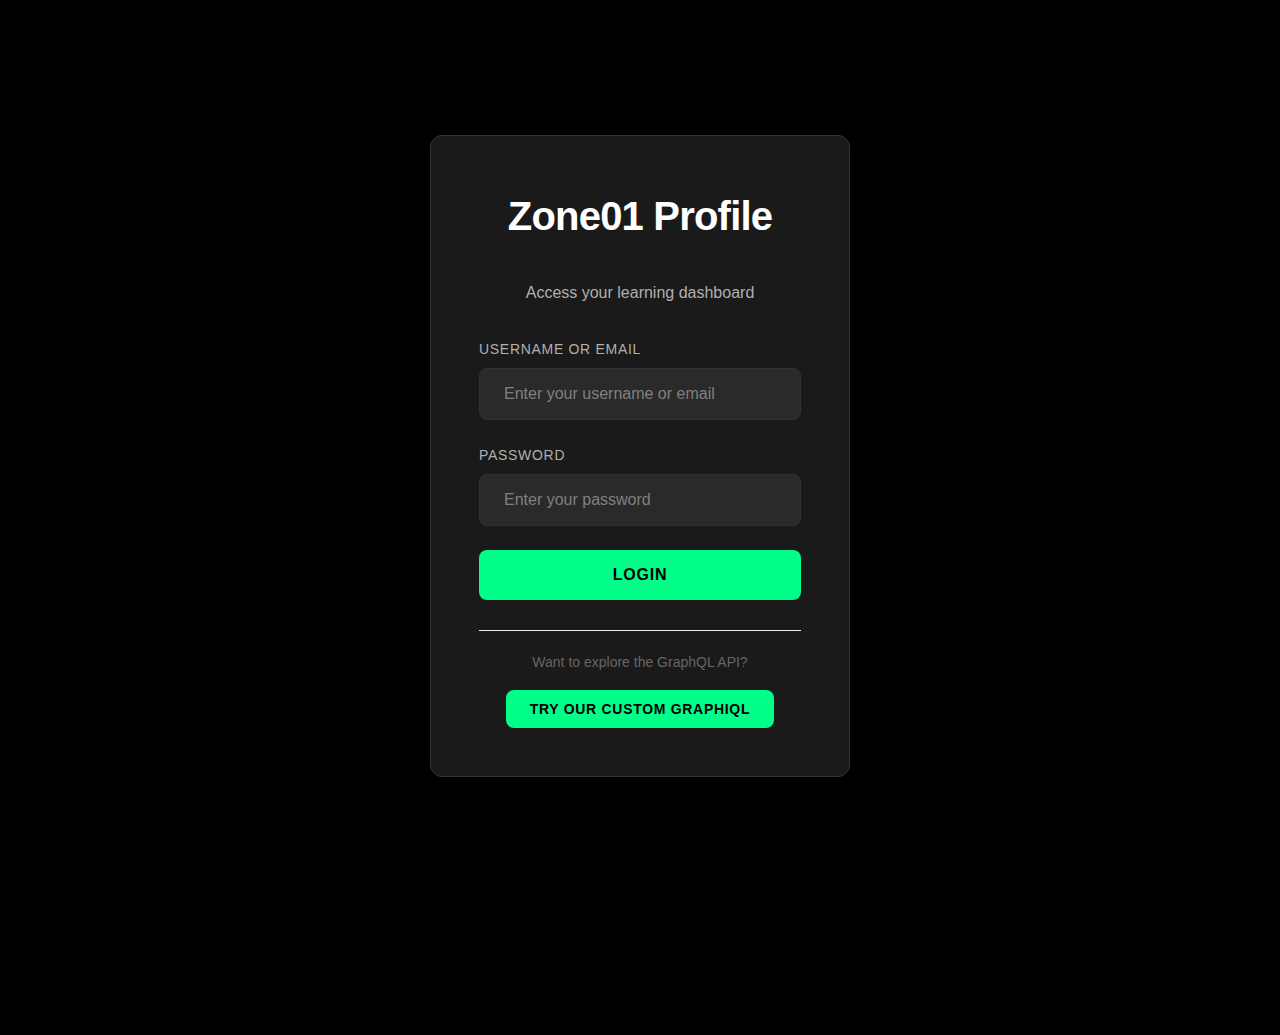
<file: index.html>
<!DOCTYPE html>
<html lang="en">
<head>
    <meta charset="UTF-8">
    <meta name="viewport" content="width=device-width, initial-scale=1.0">
    <title>Zone01 Profile Dashboard</title>
    <link rel="stylesheet" href="css/styles.css">
</head>
<body>
    <div id="app">
        <div id="loading" class="loading hidden">
            <div class="spinner"></div>
            <p>Loading...</p>
        </div>
    </div>

    <!-- Scripts -->
    <script src="js/config.js"></script>
    <script src="js/utils.js"></script>
    <script src="js/auth.js"></script>
    <script src="js/api.js"></script>
    <script src="js/queries.js"></script>
    <script src="js/charts.js"></script>
    <script src="js/ui.js"></script>
    <script src="js/app.js"></script>
</body>
</html>
</file>
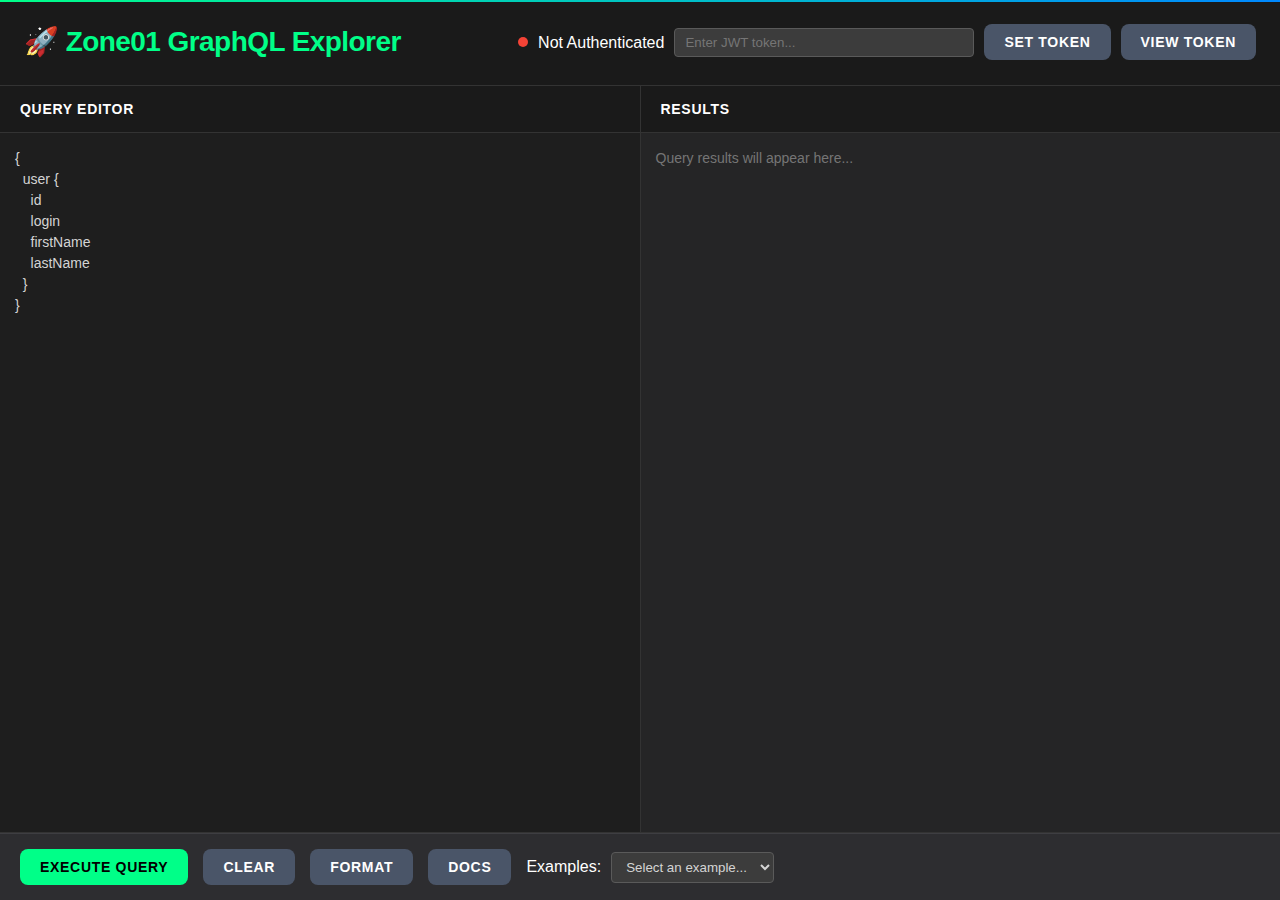
<file: graphiql.html>
<!DOCTYPE html>
<html lang="en">
<head>
    <meta charset="UTF-8">
    <meta name="viewport" content="width=device-width, initial-scale=1.0">
    <title>Zone01 GraphQL Explorer</title>
    <style>
        * {
            margin: 0;
            padding: 0;
            box-sizing: border-box;
        }

        body {
            font-family: 'Inter', 'SF Pro Display', -apple-system, BlinkMacSystemFont, 'Segoe UI', sans-serif;
            background: #000000;
            color: #ffffff;
            height: 100vh;
            display: flex;
            flex-direction: column;
            line-height: 1.6;
        }

        .header {
            background: #1a1a1a;
            padding: 20px 24px;
            border-bottom: 1px solid #333333;
            display: flex;
            justify-content: space-between;
            align-items: center;
            position: relative;
        }

        .header::before {
            content: '';
            position: absolute;
            top: 0;
            left: 0;
            right: 0;
            height: 2px;
            background: linear-gradient(90deg, #00ff88 0%, #0088ff 100%);
        }

        .header h1 {
            color: #00ff88;
            font-size: 1.75rem;
            font-weight: 700;
            letter-spacing: -0.02em;
        }

        .auth-status {
            display: flex;
            align-items: center;
            gap: 10px;
        }

        .status-indicator {
            width: 10px;
            height: 10px;
            border-radius: 50%;
            background: #f44336;
        }

        .status-indicator.authenticated {
            background: #00ff88;
        }

        .main-container {
            flex: 1;
            display: grid;
            grid-template-columns: 1fr 1fr;
            grid-template-rows: 1fr auto;
            gap: 1px;
            background: #333333;
        }

        .query-panel, .result-panel {
            background: #000000;
            display: flex;
            flex-direction: column;
        }

        .panel-header {
            background: #1a1a1a;
            padding: 12px 20px;
            border-bottom: 1px solid #333333;
            font-weight: 600;
            color: #ffffff;
            text-transform: uppercase;
            letter-spacing: 0.05em;
            font-size: 14px;
        }

        .query-editor, .result-viewer {
            flex: 1;
            padding: 15px;
            font-family: inherit;
            font-size: 14px;
            line-height: 1.5;
            border: none;
            outline: none;
            resize: none;
            background: transparent;
            color: #d4d4d4;
        }

        .query-editor {
            background: #1e1e1e;
        }

        .result-viewer {
            background: #252526;
            color: #cccccc;
        }

        .controls {
            grid-column: 1 / -1;
            background: #2d2d30;
            padding: 15px 20px;
            display: flex;
            gap: 15px;
            align-items: center;
            border-top: 1px solid #3e3e42;
        }

        .btn {
            background: #00ff88;
            color: #000000;
            border: none;
            padding: 10px 20px;
            border-radius: 8px;
            cursor: pointer;
            font-size: 14px;
            font-weight: 600;
            text-transform: uppercase;
            letter-spacing: 0.05em;
            transition: all 0.2s ease;
        }

        .btn:hover {
            background: #00cc6a;
            transform: translateY(-1px);
            box-shadow: 0 4px 8px rgba(0,0,0,0.4);
        }

        .btn:disabled {
            background: #2a2a2a;
            color: #808080;
            cursor: not-allowed;
            transform: none;
        }

        .btn.secondary {
            background: #4a5568;
            color: #ffffff;
        }

        .btn.secondary:hover {
            background: #2d3748;
        }

        .examples {
            display: flex;
            gap: 10px;
            align-items: center;
        }

        .examples select {
            background: #3c3c3c;
            color: #d4d4d4;
            border: 1px solid #5a5a5a;
            padding: 6px 10px;
            border-radius: 4px;
        }

        .error {
            color: #f44336;
            background: rgba(244, 67, 54, 0.1);
            padding: 10px;
            border-radius: 4px;
            margin: 10px 0;
        }

        .success {
            color: #4caf50;
            background: rgba(76, 175, 80, 0.1);
            padding: 10px;
            border-radius: 4px;
            margin: 10px 0;
        }

        .loading {
            color: #ff9800;
            font-style: italic;
        }

        .token-input {
            background: #3c3c3c;
            color: #d4d4d4;
            border: 1px solid #5a5a5a;
            padding: 6px 10px;
            border-radius: 4px;
            width: 300px;
        }

        .docs-panel {
            position: fixed;
            top: 0;
            right: -400px;
            width: 400px;
            height: 100vh;
            background: #252526;
            border-left: 1px solid #3e3e42;
            transition: right 0.3s ease;
            z-index: 1000;
            overflow-y: auto;
        }

        .docs-panel.open {
            right: 0;
        }

        .docs-header {
            background: #2d2d30;
            padding: 15px;
            border-bottom: 1px solid #3e3e42;
            display: flex;
            justify-content: space-between;
            align-items: center;
        }

        .docs-content {
            padding: 15px;
        }

        .close-docs {
            background: none;
            border: none;
            color: #cccccc;
            font-size: 18px;
            cursor: pointer;
        }
    </style>
</head>
<body>
    <div class="header">
        <h1>🚀 Zone01 GraphQL Explorer</h1>
        <div class="auth-status">
            <div class="status-indicator" id="auth-indicator"></div>
            <span id="auth-text">Not Authenticated</span>
            <input type="password" class="token-input" id="token-input" placeholder="Enter JWT token...">
            <button class="btn secondary" onclick="setToken()">Set Token</button>
            <button class="btn secondary" onclick="showTokenDetails()">View Token</button>
        </div>
    </div>

    <div class="main-container">
        <div class="query-panel">
            <div class="panel-header">Query Editor</div>
            <textarea class="query-editor" id="query-editor" placeholder="Enter your GraphQL query here...">
{
  user {
    id
    login
    firstName
    lastName
  }
}</textarea>
        </div>

        <div class="result-panel">
            <div class="panel-header">Results</div>
            <textarea class="result-viewer" id="result-viewer" readonly placeholder="Query results will appear here..."></textarea>
        </div>

        <div class="controls">
            <button class="btn" onclick="executeQuery()" id="execute-btn">Execute Query</button>
            <button class="btn secondary" onclick="clearEditor()">Clear</button>
            <button class="btn secondary" onclick="formatQuery()">Format</button>
            <button class="btn secondary" onclick="toggleDocs()">Docs</button>
            
            <div class="examples">
                <label>Examples:</label>
                <select id="example-select" onchange="loadExample()">
                    <option value="">Select an example...</option>
                    <option value="user">Basic User Info</option>
                    <option value="transactions">User Transactions</option>
                    <option value="progress">User Progress</option>
                    <option value="audit">Audit Data</option>
                    <option value="nested">Nested Query</option>
                </select>
            </div>
        </div>
    </div>

    <div class="docs-panel" id="docs-panel">
        <div class="docs-header">
            <h3>GraphQL Schema Documentation</h3>
            <button class="close-docs" onclick="toggleDocs()">×</button>
        </div>
        <div class="docs-content" id="docs-content">
            <p>Loading schema documentation...</p>
        </div>
    </div>

    <script>
        const GRAPHQL_ENDPOINT = "https://learn.zone01kisumu.ke/api/graphql-engine/v1/graphql";
        let currentToken = localStorage.getItem('zone01_token') || localStorage.getItem('token') || localStorage.getItem('jwt');

        // Example queries
        const examples = {
            user: `{
  user {
    id
    login
    firstName
    lastName
    email
    createdAt
  }
}`,
            transactions: `{
  transaction(
    where: {
      type: {_eq: "xp"}
    },
    limit: 10,
    order_by: {createdAt: desc}
  ) {
    id
    type
    amount
    createdAt
    path
  }
}`,
            progress: `{
  progress(
    limit: 10,
    order_by: {createdAt: desc}
  ) {
    id
    grade
    createdAt
    path
    object {
      name
      type
    }
  }
}`,
            audit: `{
  transaction_aggregate(
    where: {
      type: {_in: ["up", "down"]}
    }
  ) {
    aggregate {
      sum {
        amount
      }
      count
    }
  }
}`,
            nested: `{
  user {
    id
    login
    transactions(
      where: {type: {_eq: "xp"}},
      limit: 5,
      order_by: {createdAt: desc}
    ) {
      amount
      createdAt
      path
    }
    progresses(
      limit: 5,
      order_by: {createdAt: desc}
    ) {
      grade
      createdAt
      object {
        name
        type
      }
    }
  }
}`
        };

        // Initialize
        document.addEventListener('DOMContentLoaded', () => {
            updateAuthStatus();
            loadSchemaDocs();
        });

        function updateAuthStatus() {
            const indicator = document.getElementById('auth-indicator');
            const text = document.getElementById('auth-text');
            const tokenInput = document.getElementById('token-input');

            if (currentToken) {
                indicator.classList.add('authenticated');
                text.textContent = 'Authenticated';
                tokenInput.value = currentToken.substring(0, 20) + '...';
            } else {
                indicator.classList.remove('authenticated');
                text.textContent = 'Not Authenticated';
                tokenInput.value = '';
            }
        }

        function setToken() {
            const tokenInput = document.getElementById('token-input');
            const token = tokenInput.value.trim();
            
            if (token) {
                currentToken = token;
                localStorage.setItem('zone01_token', token);
                updateAuthStatus();
                showMessage('Token set successfully', 'success');
            } else {
                currentToken = null;
                localStorage.removeItem('zone01_token');
                updateAuthStatus();
                showMessage('Token cleared', 'success');
            }
        }

        async function executeQuery() {
            const queryEditor = document.getElementById('query-editor');
            const resultViewer = document.getElementById('result-viewer');
            const executeBtn = document.getElementById('execute-btn');

            const query = queryEditor.value.trim();
            if (!query) {
                showMessage('Please enter a query', 'error');
                return;
            }

            if (!currentToken) {
                showMessage('Please set a JWT token first', 'error');
                return;
            }

            executeBtn.disabled = true;
            executeBtn.textContent = 'Executing...';
            resultViewer.value = 'Executing query...';

            try {
                const response = await fetch(GRAPHQL_ENDPOINT, {
                    method: 'POST',
                    headers: {
                        'Content-Type': 'application/json',
                        'Authorization': `Bearer ${currentToken}`
                    },
                    body: JSON.stringify({ query })
                });

                const data = await response.json();
                resultViewer.value = JSON.stringify(data, null, 2);

                if (data.errors) {
                    showMessage('Query executed with errors', 'error');
                } else {
                    showMessage('Query executed successfully', 'success');
                }

            } catch (error) {
                resultViewer.value = JSON.stringify({ error: error.message }, null, 2);
                showMessage('Network error: ' + error.message, 'error');
            } finally {
                executeBtn.disabled = false;
                executeBtn.textContent = 'Execute Query';
            }
        }

        function clearEditor() {
            document.getElementById('query-editor').value = '';
            document.getElementById('result-viewer').value = '';
        }

        function formatQuery() {
            const queryEditor = document.getElementById('query-editor');
            try {
                // Simple formatting - add proper indentation
                const query = queryEditor.value;
                const formatted = query
                    .replace(/\{/g, '{\n  ')
                    .replace(/\}/g, '\n}')
                    .replace(/,/g, ',\n  ')
                    .replace(/\n\s*\n/g, '\n');
                queryEditor.value = formatted;
                showMessage('Query formatted', 'success');
            } catch (error) {
                showMessage('Error formatting query', 'error');
            }
        }

        function loadExample() {
            const select = document.getElementById('example-select');
            const queryEditor = document.getElementById('query-editor');
            
            if (select.value && examples[select.value]) {
                queryEditor.value = examples[select.value];
                select.value = '';
            }
        }

        function toggleDocs() {
            const docsPanel = document.getElementById('docs-panel');
            docsPanel.classList.toggle('open');
        }

        async function loadSchemaDocs() {
            const docsContent = document.getElementById('docs-content');
            
            if (!currentToken) {
                docsContent.innerHTML = '<p>Please authenticate to view schema documentation.</p>';
                return;
            }

            try {
                const introspectionQuery = `
                    query IntrospectionQuery {
                        __schema {
                            queryType { name }
                            mutationType { name }
                            subscriptionType { name }
                            types {
                                ...FullType
                            }
                        }
                    }

                    fragment FullType on __Type {
                        kind
                        name
                        description
                        fields(includeDeprecated: true) {
                            name
                            description
                            type {
                                ...TypeRef
                            }
                        }
                    }

                    fragment TypeRef on __Type {
                        kind
                        name
                        ofType {
                            kind
                            name
                        }
                    }
                `;

                const response = await fetch(GRAPHQL_ENDPOINT, {
                    method: 'POST',
                    headers: {
                        'Content-Type': 'application/json',
                        'Authorization': `Bearer ${currentToken}`
                    },
                    body: JSON.stringify({ query: introspectionQuery })
                });

                const data = await response.json();
                
                if (data.data && data.data.__schema) {
                    const schema = data.data.__schema;
                    let docsHtml = '<h4>Available Types:</h4><ul>';
                    
                    schema.types
                        .filter(type => !type.name.startsWith('__'))
                        .slice(0, 20) // Limit for display
                        .forEach(type => {
                            docsHtml += `<li><strong>${type.name}</strong> (${type.kind})</li>`;
                        });
                    
                    docsHtml += '</ul>';
                    docsContent.innerHTML = docsHtml;
                } else {
                    docsContent.innerHTML = '<p>Could not load schema documentation.</p>';
                }

            } catch (error) {
                docsContent.innerHTML = `<p>Error loading documentation: ${error.message}</p>`;
            }
        }

        function showMessage(message, type) {
            // Simple message display - could be enhanced with a proper notification system
            console.log(`${type.toUpperCase()}: ${message}`);
        }

        function showTokenDetails() {
            if (!currentToken) {
                alert('No JWT token available. Please set a token first.');
                return;
            }

            try {
                const payload = parseJwt(currentToken);
                const header = JSON.parse(atob(currentToken.split('.')[0]));

                const details = `
JWT Token Details:

HEADER:
${JSON.stringify(header, null, 2)}

PAYLOAD:
${JSON.stringify(payload, null, 2)}

TOKEN INFO:
• User ID: ${payload.sub || 'N/A'}
• Username: ${payload.username || payload.login || 'N/A'}
• Issued: ${payload.iat ? new Date(payload.iat * 1000).toLocaleString() : 'N/A'}
• Expires: ${payload.exp ? new Date(payload.exp * 1000).toLocaleString() : 'N/A'}
• Valid: ${payload.exp && payload.exp > Date.now() / 1000 ? 'Yes' : 'Expired'}

FULL TOKEN:
${currentToken}
                `;

                // Create a modal-like display
                const modal = document.createElement('div');
                modal.style.cssText = `
                    position: fixed;
                    top: 0;
                    left: 0;
                    width: 100%;
                    height: 100%;
                    background: rgba(0, 0, 0, 0.9);
                    display: flex;
                    justify-content: center;
                    align-items: center;
                    z-index: 10000;
                    font-family: monospace;
                `;

                const content = document.createElement('div');
                content.style.cssText = `
                    background: #1a1a1a;
                    border: 1px solid #333;
                    border-radius: 12px;
                    padding: 24px;
                    max-width: 80%;
                    max-height: 80%;
                    overflow: auto;
                    color: #ffffff;
                `;

                content.innerHTML = `
                    <div style="display: flex; justify-content: space-between; align-items: center; margin-bottom: 20px;">
                        <h2 style="color: #00ff88; margin: 0;">🔐 JWT Token Details</h2>
                        <button onclick="this.closest('div').remove()" style="
                            background: #ff6b6b;
                            color: white;
                            border: none;
                            padding: 8px 12px;
                            border-radius: 6px;
                            cursor: pointer;
                        ">Close</button>
                    </div>
                    <pre style="white-space: pre-wrap; font-size: 12px; line-height: 1.4;">${details}</pre>
                `;

                modal.appendChild(content);
                document.body.appendChild(modal);

                // Close on background click
                modal.addEventListener('click', (e) => {
                    if (e.target === modal) {
                        modal.remove();
                    }
                });

            } catch (error) {
                alert('Error parsing JWT token: ' + error.message);
            }
        }

        // Auto-load token from main app if available
        window.addEventListener('storage', (e) => {
            if (e.key === 'zone01_token' || e.key === 'token' || e.key === 'jwt') {
                currentToken = e.newValue;
                updateAuthStatus();
                loadSchemaDocs();
            }
        });
    </script>
</body>
</html>
</file>
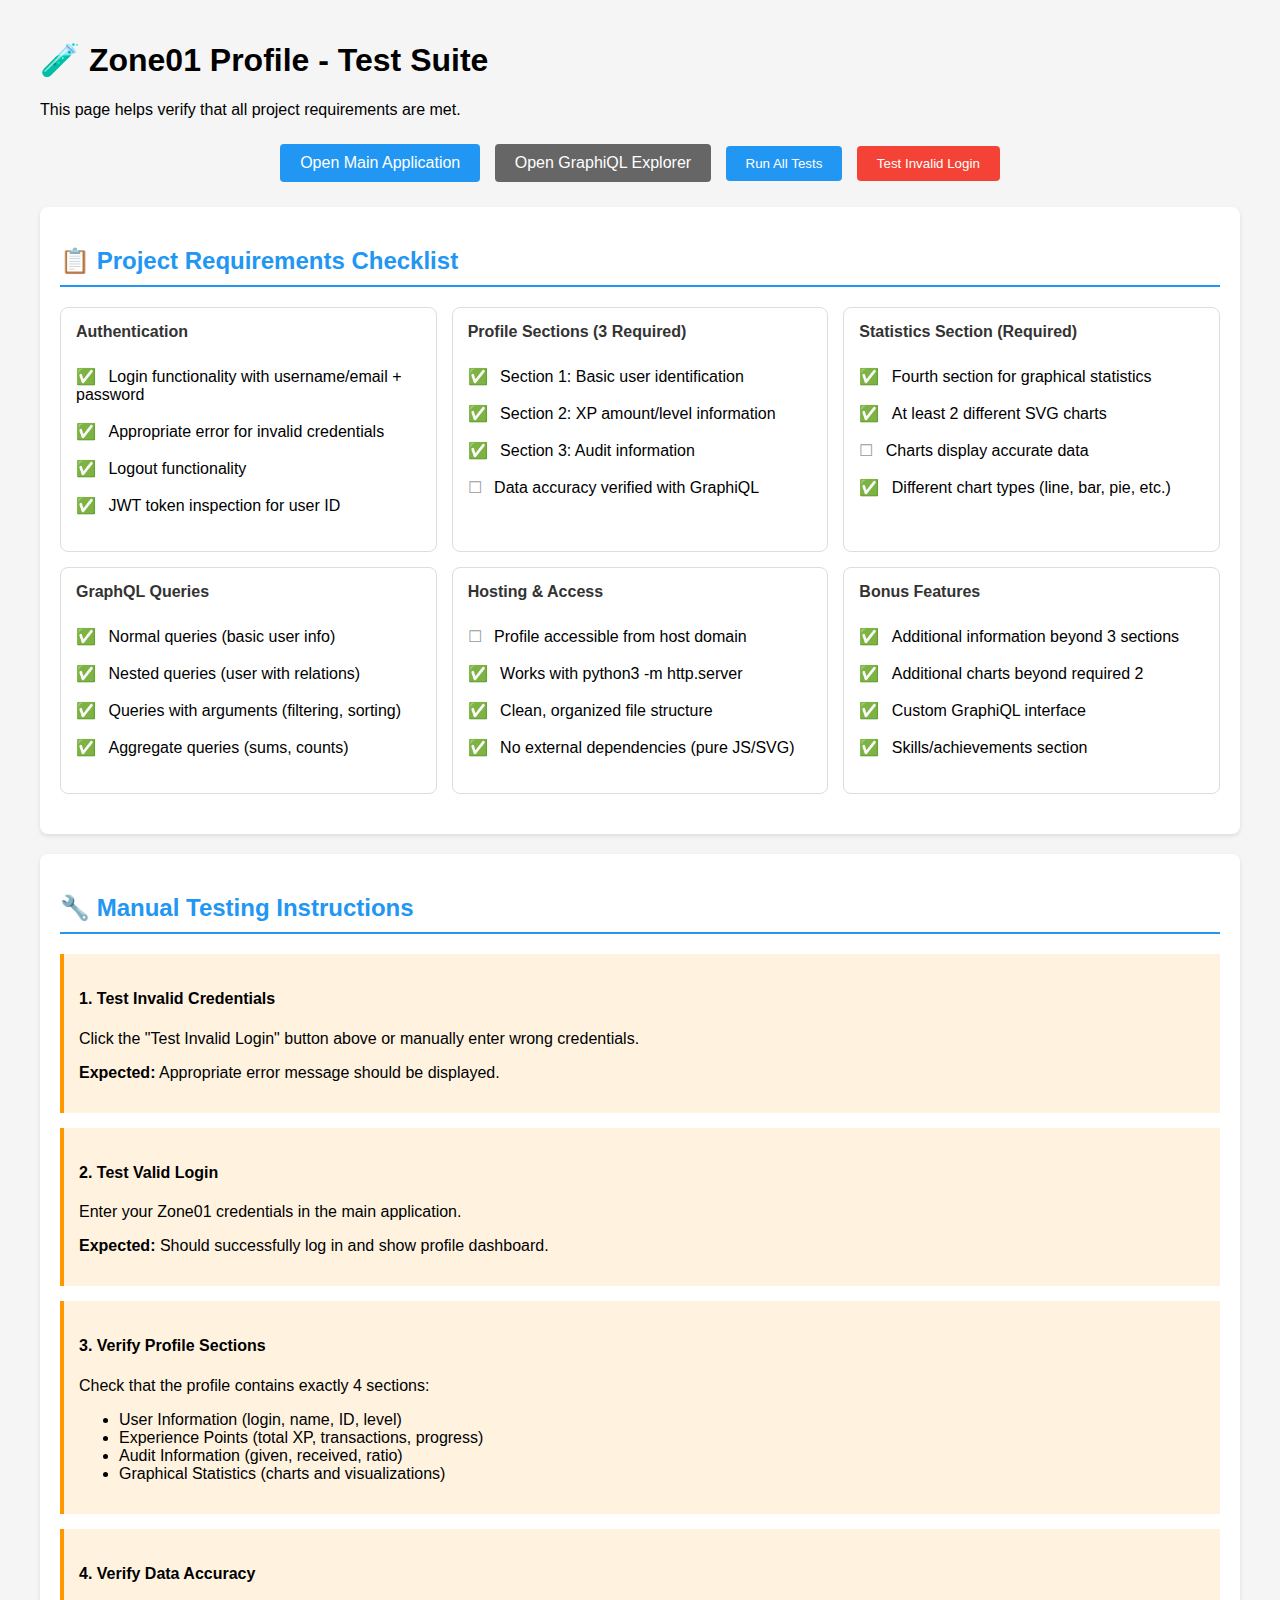
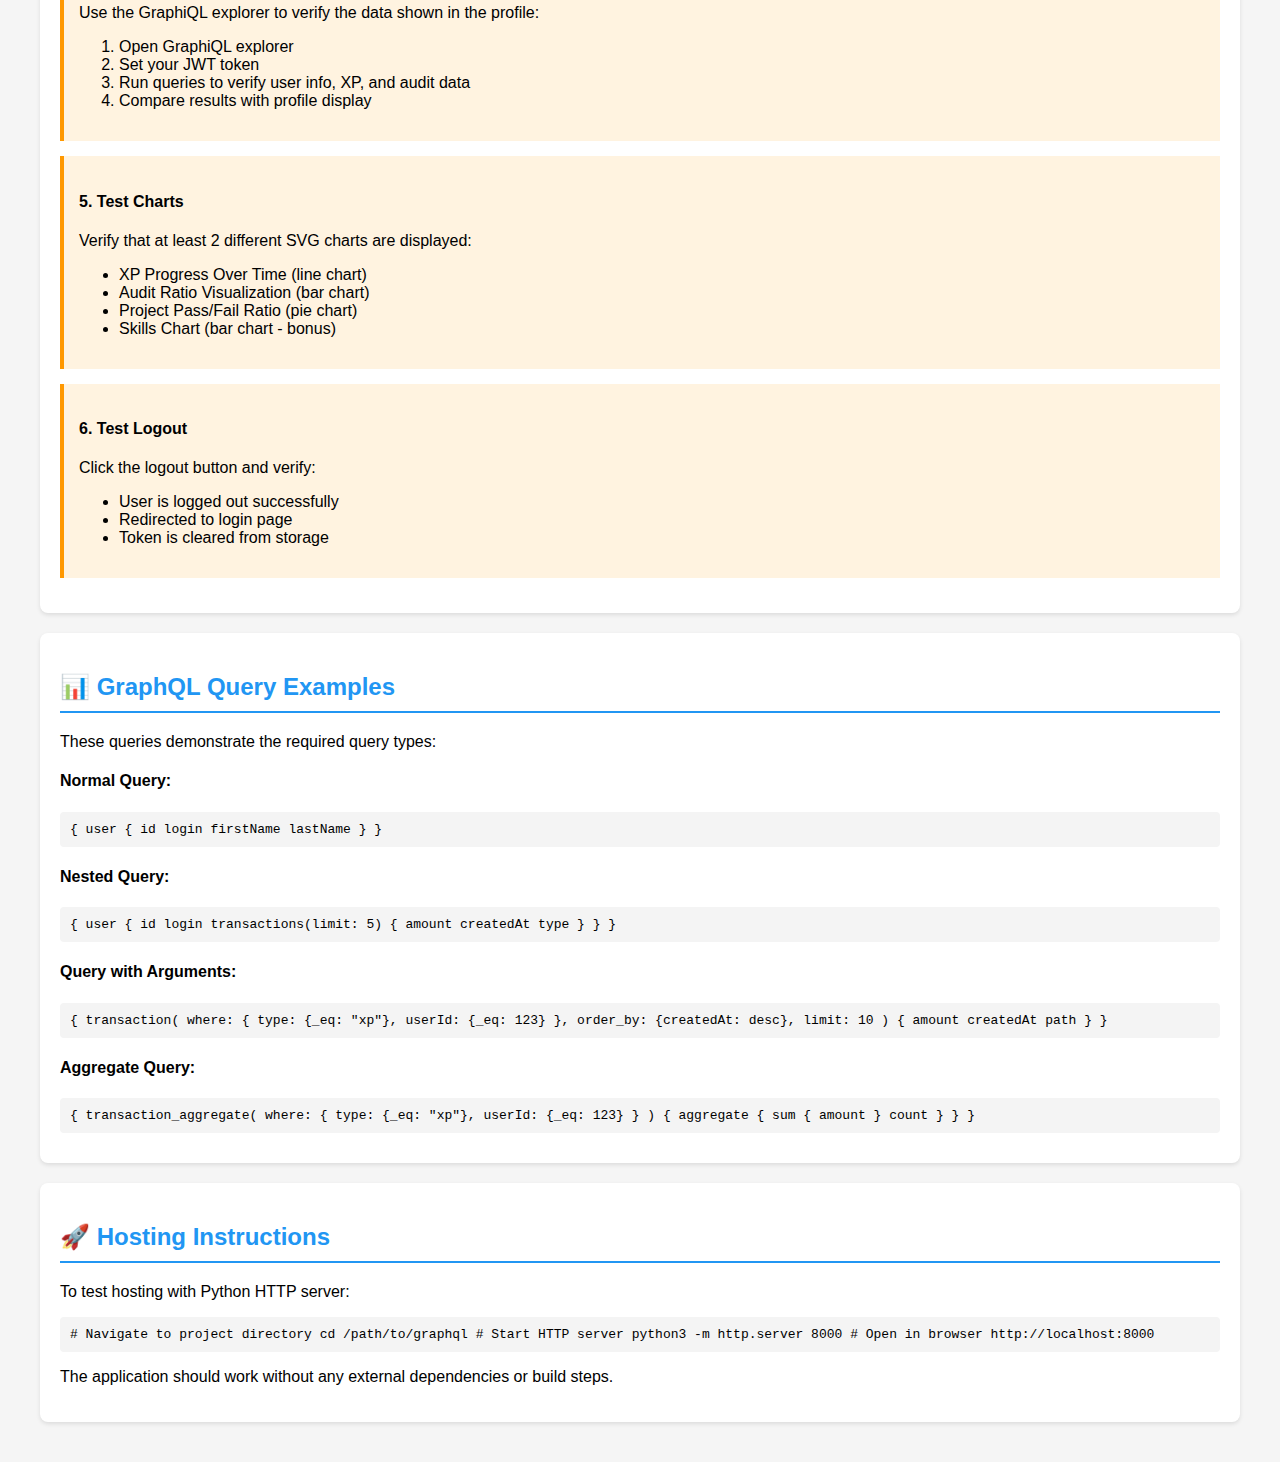
<file: test.html>
<!DOCTYPE html>
<html lang="en">
<head>
    <meta charset="UTF-8">
    <meta name="viewport" content="width=device-width, initial-scale=1.0">
    <title>Zone01 Profile - Test Suite</title>
    <style>
        body {
            font-family: Arial, sans-serif;
            max-width: 1200px;
            margin: 0 auto;
            padding: 20px;
            background: #f5f5f5;
        }
        
        .test-section {
            background: white;
            margin: 20px 0;
            padding: 20px;
            border-radius: 8px;
            box-shadow: 0 2px 4px rgba(0,0,0,0.1);
        }
        
        .test-section h2 {
            color: #2196F3;
            border-bottom: 2px solid #2196F3;
            padding-bottom: 10px;
        }
        
        .test-item {
            margin: 15px 0;
            padding: 15px;
            border-left: 4px solid #ddd;
            background: #f9f9f9;
        }
        
        .test-item.pass {
            border-left-color: #4caf50;
            background: #e8f5e8;
        }
        
        .test-item.fail {
            border-left-color: #f44336;
            background: #ffebee;
        }
        
        .test-item.pending {
            border-left-color: #ff9800;
            background: #fff3e0;
        }
        
        .test-controls {
            margin: 20px 0;
            text-align: center;
        }
        
        .btn {
            background: #2196F3;
            color: white;
            border: none;
            padding: 10px 20px;
            border-radius: 4px;
            cursor: pointer;
            margin: 5px;
            text-decoration: none;
            display: inline-block;
        }
        
        .btn:hover {
            background: #1976D2;
        }
        
        .btn.secondary {
            background: #666;
        }
        
        .btn.danger {
            background: #f44336;
        }
        
        .status {
            font-weight: bold;
            padding: 5px 10px;
            border-radius: 4px;
            display: inline-block;
            margin-left: 10px;
        }
        
        .status.pass { background: #4caf50; color: white; }
        .status.fail { background: #f44336; color: white; }
        .status.pending { background: #ff9800; color: white; }
        
        .code {
            background: #f4f4f4;
            padding: 10px;
            border-radius: 4px;
            font-family: monospace;
            margin: 10px 0;
        }
        
        .requirements-grid {
            display: grid;
            grid-template-columns: repeat(auto-fit, minmax(300px, 1fr));
            gap: 15px;
            margin: 20px 0;
        }
        
        .requirement-card {
            background: white;
            border: 1px solid #ddd;
            border-radius: 8px;
            padding: 15px;
        }
        
        .requirement-card h4 {
            margin-top: 0;
            color: #333;
        }
        
        .checklist {
            list-style: none;
            padding: 0;
        }
        
        .checklist li {
            margin: 8px 0;
            padding: 5px 0;
        }
        
        .checklist li:before {
            content: "☐ ";
            color: #999;
            margin-right: 8px;
        }
        
        .checklist li.checked:before {
            content: "✅ ";
            color: #4caf50;
        }
        
        .checklist li.failed:before {
            content: "❌ ";
            color: #f44336;
        }
    </style>
</head>
<body>
    <h1>🧪 Zone01 Profile - Test Suite</h1>
    <p>This page helps verify that all project requirements are met.</p>

    <div class="test-controls">
        <a href="index.html" class="btn">Open Main Application</a>
        <a href="graphiql.html" class="btn secondary">Open GraphiQL Explorer</a>
        <button class="btn" onclick="runAllTests()">Run All Tests</button>
        <button class="btn danger" onclick="testInvalidCredentials()">Test Invalid Login</button>
    </div>

    <div class="test-section">
        <h2>📋 Project Requirements Checklist</h2>
        <div class="requirements-grid">
            <div class="requirement-card">
                <h4>Authentication</h4>
                <ul class="checklist">
                    <li id="req-login">Login functionality with username/email + password</li>
                    <li id="req-invalid-error">Appropriate error for invalid credentials</li>
                    <li id="req-logout">Logout functionality</li>
                    <li id="req-jwt-inspection">JWT token inspection for user ID</li>
                </ul>
            </div>
            
            <div class="requirement-card">
                <h4>Profile Sections (3 Required)</h4>
                <ul class="checklist">
                    <li id="req-section1">Section 1: Basic user identification</li>
                    <li id="req-section2">Section 2: XP amount/level information</li>
                    <li id="req-section3">Section 3: Audit information</li>
                    <li id="req-data-accuracy">Data accuracy verified with GraphiQL</li>
                </ul>
            </div>
            
            <div class="requirement-card">
                <h4>Statistics Section (Required)</h4>
                <ul class="checklist">
                    <li id="req-stats-section">Fourth section for graphical statistics</li>
                    <li id="req-svg-charts">At least 2 different SVG charts</li>
                    <li id="req-chart-accuracy">Charts display accurate data</li>
                    <li id="req-chart-types">Different chart types (line, bar, pie, etc.)</li>
                </ul>
            </div>
            
            <div class="requirement-card">
                <h4>GraphQL Queries</h4>
                <ul class="checklist">
                    <li id="req-normal-queries">Normal queries (basic user info)</li>
                    <li id="req-nested-queries">Nested queries (user with relations)</li>
                    <li id="req-argument-queries">Queries with arguments (filtering, sorting)</li>
                    <li id="req-aggregate-queries">Aggregate queries (sums, counts)</li>
                </ul>
            </div>
            
            <div class="requirement-card">
                <h4>Hosting & Access</h4>
                <ul class="checklist">
                    <li id="req-hosting">Profile accessible from host domain</li>
                    <li id="req-http-server">Works with python3 -m http.server</li>
                    <li id="req-file-structure">Clean, organized file structure</li>
                    <li id="req-no-external-deps">No external dependencies (pure JS/SVG)</li>
                </ul>
            </div>
            
            <div class="requirement-card">
                <h4>Bonus Features</h4>
                <ul class="checklist">
                    <li id="bonus-additional-info">Additional information beyond 3 sections</li>
                    <li id="bonus-extra-charts">Additional charts beyond required 2</li>
                    <li id="bonus-custom-graphiql">Custom GraphiQL interface</li>
                    <li id="bonus-skills-section">Skills/achievements section</li>
                </ul>
            </div>
        </div>
    </div>

    <div class="test-section">
        <h2>🔧 Manual Testing Instructions</h2>
        
        <div class="test-item pending">
            <h4>1. Test Invalid Credentials</h4>
            <p>Click the "Test Invalid Login" button above or manually enter wrong credentials.</p>
            <p><strong>Expected:</strong> Appropriate error message should be displayed.</p>
        </div>
        
        <div class="test-item pending">
            <h4>2. Test Valid Login</h4>
            <p>Enter your Zone01 credentials in the main application.</p>
            <p><strong>Expected:</strong> Should successfully log in and show profile dashboard.</p>
        </div>
        
        <div class="test-item pending">
            <h4>3. Verify Profile Sections</h4>
            <p>Check that the profile contains exactly 4 sections:</p>
            <ul>
                <li>User Information (login, name, ID, level)</li>
                <li>Experience Points (total XP, transactions, progress)</li>
                <li>Audit Information (given, received, ratio)</li>
                <li>Graphical Statistics (charts and visualizations)</li>
            </ul>
        </div>
        
        <div class="test-item pending">
            <h4>4. Verify Data Accuracy</h4>
            <p>Use the GraphiQL explorer to verify the data shown in the profile:</p>
            <ol>
                <li>Open GraphiQL explorer</li>
                <li>Set your JWT token</li>
                <li>Run queries to verify user info, XP, and audit data</li>
                <li>Compare results with profile display</li>
            </ol>
        </div>
        
        <div class="test-item pending">
            <h4>5. Test Charts</h4>
            <p>Verify that at least 2 different SVG charts are displayed:</p>
            <ul>
                <li>XP Progress Over Time (line chart)</li>
                <li>Audit Ratio Visualization (bar chart)</li>
                <li>Project Pass/Fail Ratio (pie chart)</li>
                <li>Skills Chart (bar chart - bonus)</li>
            </ul>
        </div>
        
        <div class="test-item pending">
            <h4>6. Test Logout</h4>
            <p>Click the logout button and verify:</p>
            <ul>
                <li>User is logged out successfully</li>
                <li>Redirected to login page</li>
                <li>Token is cleared from storage</li>
            </ul>
        </div>
    </div>

    <div class="test-section">
        <h2>📊 GraphQL Query Examples</h2>
        <p>These queries demonstrate the required query types:</p>
        
        <h4>Normal Query:</h4>
        <div class="code">
{
  user {
    id
    login
    firstName
    lastName
  }
}
        </div>
        
        <h4>Nested Query:</h4>
        <div class="code">
{
  user {
    id
    login
    transactions(limit: 5) {
      amount
      createdAt
      type
    }
  }
}
        </div>
        
        <h4>Query with Arguments:</h4>
        <div class="code">
{
  transaction(
    where: {
      type: {_eq: "xp"},
      userId: {_eq: 123}
    },
    order_by: {createdAt: desc},
    limit: 10
  ) {
    amount
    createdAt
    path
  }
}
        </div>
        
        <h4>Aggregate Query:</h4>
        <div class="code">
{
  transaction_aggregate(
    where: {
      type: {_eq: "xp"},
      userId: {_eq: 123}
    }
  ) {
    aggregate {
      sum {
        amount
      }
      count
    }
  }
}
        </div>
    </div>

    <div class="test-section">
        <h2>🚀 Hosting Instructions</h2>
        <p>To test hosting with Python HTTP server:</p>
        <div class="code">
# Navigate to project directory
cd /path/to/graphql

# Start HTTP server
python3 -m http.server 8000

# Open in browser
http://localhost:8000
        </div>
        
        <p>The application should work without any external dependencies or build steps.</p>
    </div>

    <script>
        function runAllTests() {
            // This would run automated tests if implemented
            alert('Manual testing required. Please follow the instructions above.');
        }
        
        function testInvalidCredentials() {
            // Open main app with test parameters
            window.open('index.html?test=invalid', '_blank');
        }
        
        // Mark requirements as checked based on implementation
        document.addEventListener('DOMContentLoaded', () => {
            // These are automatically checked based on our implementation
            const implementedFeatures = [
                'req-login', 'req-invalid-error', 'req-logout', 'req-jwt-inspection',
                'req-section1', 'req-section2', 'req-section3',
                'req-stats-section', 'req-svg-charts', 'req-chart-types',
                'req-normal-queries', 'req-nested-queries', 'req-argument-queries', 'req-aggregate-queries',
                'req-http-server', 'req-file-structure', 'req-no-external-deps',
                'bonus-additional-info', 'bonus-extra-charts', 'bonus-custom-graphiql', 'bonus-skills-section'
            ];
            
            implementedFeatures.forEach(id => {
                const element = document.getElementById(id);
                if (element) {
                    element.classList.add('checked');
                }
            });
        });
    </script>
</body>
</html>
</file>
<file: css/styles.css>
/* Zone01 Profile Dashboard - Minimalist Dark Theme */

* {
    margin: 0;
    padding: 0;
    box-sizing: border-box;
}

:root {
    /* Color Palette */
    --color-black: #000000;
    --color-dark-grey: #1a1a1a;
    --color-medium-grey: #2a2a2a;
    --color-light-grey: #3a3a3a;
    --color-text-primary: #ffffff;
    --color-text-secondary: #b0b0b0;
    --color-text-muted: #808080;
    --color-green: #00ff88;
    --color-green-dark: #00cc6a;
    --color-blue: #0088ff;
    --color-blue-dark: #0066cc;
    --color-grey-blue: #4a5568;
    --color-grey-blue-dark: #2d3748;
    --color-accent: #00ff88;
    --color-border: #333333;
    --color-hover: rgba(255, 255, 255, 0.05);

    /* Spacing */
    --spacing-xs: 4px;
    --spacing-sm: 8px;
    --spacing-md: 16px;
    --spacing-lg: 24px;
    --spacing-xl: 32px;
    --spacing-xxl: 48px;

    /* Border Radius */
    --radius-sm: 4px;
    --radius-md: 8px;
    --radius-lg: 12px;

    /* Shadows */
    --shadow-sm: 0 2px 4px rgba(0, 0, 0, 0.3);
    --shadow-md: 0 4px 8px rgba(0, 0, 0, 0.4);
    --shadow-lg: 0 8px 16px rgba(0, 0, 0, 0.5);
}

body {
    font-family: 'Inter', 'SF Pro Display', -apple-system, BlinkMacSystemFont, 'Segoe UI', sans-serif;
    background: var(--color-black);
    min-height: 100vh;
    color: var(--color-text-primary);
    line-height: 1.6;
    font-weight: 400;
}

/* Utility Classes */
.hidden {
    display: none !important;
}

/* Loading Spinner */
.loading {
    position: fixed;
    top: 0;
    left: 0;
    width: 100%;
    height: 100%;
    background: rgba(0, 0, 0, 0.95);
    display: flex;
    flex-direction: column;
    justify-content: center;
    align-items: center;
    z-index: 1000;
    backdrop-filter: blur(4px);
}

.loading p {
    color: var(--color-text-secondary);
    margin-top: var(--spacing-md);
    font-size: 14px;
    font-weight: 500;
}

.spinner {
    width: 32px;
    height: 32px;
    border: 2px solid var(--color-medium-grey);
    border-top: 2px solid var(--color-green);
    border-radius: 50%;
    animation: spin 1s linear infinite;
}

@keyframes spin {
    0% { transform: rotate(0deg); }
    100% { transform: rotate(360deg); }
}

/* Login Page */
.login-container {
    max-width: 420px;
    margin: 15vh auto;
    padding: var(--spacing-xxl);
    background: var(--color-dark-grey);
    border: 1px solid var(--color-border);
    border-radius: var(--radius-lg);
    box-shadow: var(--shadow-lg);
    text-align: center;
}

.login-container h1 {
    color: var(--color-text-primary);
    margin-bottom: var(--spacing-xl);
    font-size: 2.5rem;
    font-weight: 700;
    letter-spacing: -0.02em;
}

.login-container .subtitle {
    color: var(--color-text-secondary);
    margin-bottom: var(--spacing-xl);
    font-size: 1rem;
    font-weight: 400;
}

.form-group {
    margin-bottom: var(--spacing-lg);
    text-align: left;
}

.form-group label {
    display: block;
    margin-bottom: var(--spacing-sm);
    color: var(--color-text-secondary);
    font-weight: 500;
    font-size: 14px;
    text-transform: uppercase;
    letter-spacing: 0.05em;
}

.form-group input {
    width: 100%;
    padding: var(--spacing-md) var(--spacing-lg);
    background: var(--color-medium-grey);
    border: 1px solid var(--color-border);
    border-radius: var(--radius-md);
    color: var(--color-text-primary);
    font-size: 16px;
    font-weight: 400;
    transition: all 0.2s ease;
}

.form-group input:focus {
    outline: none;
    border-color: var(--color-green);
    background: var(--color-light-grey);
    box-shadow: 0 0 0 3px rgba(0, 255, 136, 0.1);
}

.form-group input::placeholder {
    color: var(--color-text-muted);
}

/* Button Styles */
.btn {
    width: 100%;
    padding: var(--spacing-md) var(--spacing-lg);
    background: var(--color-green);
    color: var(--color-black);
    border: none;
    border-radius: var(--radius-md);
    cursor: pointer;
    font-size: 16px;
    font-weight: 600;
    text-transform: uppercase;
    letter-spacing: 0.05em;
    transition: all 0.2s ease;
    position: relative;
    overflow: hidden;
}

.btn:hover {
    background: var(--color-green-dark);
    transform: translateY(-1px);
    box-shadow: var(--shadow-md);
}

.btn:active {
    transform: translateY(0);
}

.btn:disabled {
    opacity: 0.5;
    cursor: not-allowed;
    transform: none;
    background: var(--color-medium-grey);
    color: var(--color-text-muted);
}

.btn.secondary {
    background: var(--color-grey-blue);
    color: var(--color-text-primary);
}

.btn.secondary:hover {
    background: var(--color-grey-blue-dark);
}

.btn.blue {
    background: var(--color-blue);
    color: var(--color-text-primary);
}

.btn.blue:hover {
    background: var(--color-blue-dark);
}

/* Message Styles */
.error {
    color: #ff6b6b;
    background: rgba(255, 107, 107, 0.1);
    border: 1px solid rgba(255, 107, 107, 0.2);
    padding: var(--spacing-md);
    border-radius: var(--radius-md);
    margin: var(--spacing-md) 0;
    font-size: 14px;
    font-weight: 500;
}

.success {
    color: var(--color-green);
    background: rgba(0, 255, 136, 0.1);
    border: 1px solid rgba(0, 255, 136, 0.2);
    padding: var(--spacing-md);
    border-radius: var(--radius-md);
    margin: var(--spacing-md) 0;
    font-size: 14px;
    font-weight: 500;
}

/* Profile Dashboard */
.profile-container {
    max-width: 1600px;
    margin: var(--spacing-lg) auto;
    background: var(--color-dark-grey);
    border: 1px solid var(--color-border);
    border-radius: var(--radius-lg);
    box-shadow: var(--shadow-lg);
    overflow: hidden;
}

.profile-header {
    background: linear-gradient(135deg, var(--color-black) 0%, var(--color-dark-grey) 100%);
    border-bottom: 1px solid var(--color-border);
    color: var(--color-text-primary);
    padding: var(--spacing-xxl);
    display: flex;
    justify-content: space-between;
    align-items: center;
    flex-wrap: wrap;
    position: relative;
}

.profile-header::before {
    content: '';
    position: absolute;
    top: 0;
    left: 0;
    right: 0;
    height: 2px;
    background: linear-gradient(90deg, var(--color-green) 0%, var(--color-blue) 100%);
}

.profile-header h1 {
    font-size: 2.5rem;
    font-weight: 700;
    margin-bottom: var(--spacing-sm);
    letter-spacing: -0.02em;
}

.profile-header .user-meta {
    font-size: 1rem;
    color: var(--color-text-secondary);
    font-weight: 400;
}

.logout-btn {
    background: transparent;
    color: var(--color-text-secondary);
    border: 1px solid var(--color-border);
    padding: var(--spacing-sm) var(--spacing-lg);
    border-radius: var(--radius-md);
    cursor: pointer;
    font-weight: 500;
    font-size: 14px;
    text-transform: uppercase;
    letter-spacing: 0.05em;
    transition: all 0.2s ease;
}

.logout-btn:hover {
    background: rgba(255, 107, 107, 0.1);
    border-color: #ff6b6b;
    color: #ff6b6b;
}

/* Dashboard Grid */
.dashboard-grid {
    display: grid;
    grid-template-columns: repeat(auto-fit, minmax(380px, 1fr));
    gap: var(--spacing-lg);
    padding: var(--spacing-xl);
}

.dashboard-section {
    background: var(--color-medium-grey);
    border: 1px solid var(--color-border);
    border-radius: var(--radius-lg);
    padding: var(--spacing-xl);
    transition: all 0.2s ease;
}

.dashboard-section:hover {
    background: var(--color-light-grey);
    border-color: var(--color-green);
    box-shadow: var(--shadow-md);
}

.dashboard-section h2 {
    color: var(--color-text-primary);
    margin-bottom: var(--spacing-lg);
    font-size: 1.25rem;
    font-weight: 600;
    text-transform: uppercase;
    letter-spacing: 0.05em;
    border-bottom: 2px solid var(--color-green);
    padding-bottom: var(--spacing-sm);
    display: flex;
    align-items: center;
    gap: var(--spacing-sm);
}

.info-grid {
    display: grid;
    grid-template-columns: repeat(auto-fit, minmax(220px, 1fr));
    gap: var(--spacing-md);
}

.info-item {
    background: var(--color-dark-grey);
    border: 1px solid var(--color-border);
    padding: var(--spacing-lg);
    border-radius: var(--radius-md);
    border-left: 3px solid var(--color-green);
    transition: all 0.2s ease;
}

.info-item:hover {
    background: var(--color-light-grey);
    border-left-color: var(--color-blue);
    transform: translateY(-2px);
}

.info-item .label {
    font-size: 0.75rem;
    color: var(--color-text-muted);
    margin-bottom: var(--spacing-xs);
    text-transform: uppercase;
    letter-spacing: 0.1em;
    font-weight: 500;
}

.info-item .value {
    font-size: 1.5rem;
    font-weight: 700;
    color: var(--color-text-primary);
    line-height: 1.2;
}

/* Charts */
.chart-container {
    background: var(--color-dark-grey);
    border: 1px solid var(--color-border);
    border-radius: var(--radius-md);
    padding: var(--spacing-lg);
    margin-top: var(--spacing-lg);
    text-align: center;
    transition: all 0.2s ease;
}

.chart-container:hover {
    background: var(--color-light-grey);
    border-color: var(--color-blue);
}

.chart-title {
    font-size: 1rem;
    color: var(--color-text-primary);
    margin-bottom: var(--spacing-md);
    font-weight: 600;
    text-transform: uppercase;
    letter-spacing: 0.05em;
}

svg {
    border-radius: var(--radius-sm);
    background: var(--color-black);
    border: 1px solid var(--color-border);
}

/* Statistics Section */
.stats-full-width {
    grid-column: 1 / -1;
}

.charts-grid {
    display: grid;
    grid-template-columns: repeat(auto-fit, minmax(400px, 1fr));
    gap: var(--spacing-lg);
    margin-top: var(--spacing-lg);
}

/* Ensure charts fit well in smaller containers */
.chart-container svg {
    max-width: 100%;
    height: auto;
}

/* Responsive Design */
@media (max-width: 768px) {
    .profile-header {
        flex-direction: column;
        text-align: center;
        gap: var(--spacing-lg);
        padding: var(--spacing-lg);
    }

    .profile-header h1 {
        font-size: 2rem;
    }

    .dashboard-grid {
        grid-template-columns: 1fr;
        padding: var(--spacing-lg);
        gap: var(--spacing-lg);
    }

    .charts-grid {
        grid-template-columns: 1fr;
    }

    .info-grid {
        grid-template-columns: 1fr;
    }

    .login-container {
        margin: 5vh auto;
        padding: var(--spacing-lg);
    }
}

/* Bonus Features */
.bonus-section {
    border-left: 3px solid var(--color-blue);
}

.bonus-section h2 {
    border-bottom-color: var(--color-blue);
}

.graphiql-link {
    display: inline-block;
    background: var(--color-green);
    color: var(--color-black);
    padding: var(--spacing-sm) var(--spacing-lg);
    border-radius: var(--radius-md);
    text-decoration: none;
    margin-top: var(--spacing-md);
    font-weight: 600;
    font-size: 14px;
    text-transform: uppercase;
    letter-spacing: 0.05em;
    transition: all 0.2s ease;
}

.graphiql-link:hover {
    background: var(--color-green-dark);
    transform: translateY(-1px);
    box-shadow: var(--shadow-sm);
}

/* Animations */
.fade-in {
    animation: fadeIn 0.6s ease-out;
}

@keyframes fadeIn {
    from {
        opacity: 0;
        transform: translateY(30px);
    }
    to {
        opacity: 1;
        transform: translateY(0);
    }
}

/* Scrollbar Styling */
::-webkit-scrollbar {
    width: 8px;
}

::-webkit-scrollbar-track {
    background: var(--color-dark-grey);
}

::-webkit-scrollbar-thumb {
    background: var(--color-medium-grey);
    border-radius: var(--radius-sm);
}

::-webkit-scrollbar-thumb:hover {
    background: var(--color-light-grey);
}

/* Selection Styling */
::selection {
    background: var(--color-green);
    color: var(--color-black);
}

::-moz-selection {
    background: var(--color-green);
    color: var(--color-black);
}

/* Focus Styles */
*:focus {
    outline: 2px solid var(--color-green);
    outline-offset: 2px;
}

/* Utility Classes */
.text-center {
    text-align: center;
}

.text-muted {
    color: var(--color-text-muted);
}

.text-secondary {
    color: var(--color-text-secondary);
}

.mb-0 { margin-bottom: 0; }
.mb-1 { margin-bottom: var(--spacing-xs); }
.mb-2 { margin-bottom: var(--spacing-sm); }
.mb-3 { margin-bottom: var(--spacing-md); }
.mb-4 { margin-bottom: var(--spacing-lg); }

.mt-0 { margin-top: 0; }
.mt-1 { margin-top: var(--spacing-xs); }
.mt-2 { margin-top: var(--spacing-sm); }
.mt-3 { margin-top: var(--spacing-md); }
.mt-4 { margin-top: var(--spacing-lg); }

/* Footer Styles */
.footer {
    background: var(--color-dark-grey);
    border-top: 1px solid var(--color-border);
    padding: var(--spacing-xl) 0;
    margin-top: var(--spacing-xxl);
    color: var(--color-text-secondary);
}

.footer-container {
    max-width: 1600px;
    margin: 0 auto;
    padding: 0 var(--spacing-xl);
}

.footer-grid {
    display: grid;
    grid-template-columns: repeat(auto-fit, minmax(250px, 1fr));
    gap: var(--spacing-xl);
    margin-bottom: var(--spacing-lg);
}

.footer-section h3 {
    color: var(--color-text-primary);
    margin-bottom: var(--spacing-md);
    font-size: 1.1rem;
    font-weight: 600;
    text-transform: uppercase;
    letter-spacing: 0.05em;
}

.footer-section p,
.footer-section li {
    margin-bottom: var(--spacing-sm);
    line-height: 1.6;
}

.footer-section ul {
    list-style: none;
    padding: 0;
}

.footer-section a {
    color: var(--color-text-secondary);
    text-decoration: none;
    transition: color 0.2s ease;
}

.footer-section a:hover {
    color: var(--color-green);
}

.footer-tech-stack {
    display: flex;
    flex-wrap: wrap;
    gap: var(--spacing-sm);
    margin-top: var(--spacing-md);
}

.tech-badge {
    background: var(--color-medium-grey);
    color: var(--color-text-primary);
    padding: var(--spacing-xs) var(--spacing-sm);
    border-radius: var(--radius-sm);
    font-size: 0.8rem;
    font-weight: 500;
    border: 1px solid var(--color-border);
}

.footer-bottom {
    border-top: 1px solid var(--color-border);
    padding-top: var(--spacing-lg);
    text-align: center;
    display: flex;
    justify-content: space-between;
    align-items: center;
    flex-wrap: wrap;
    gap: var(--spacing-md);
}

.footer-bottom p {
    margin: 0;
    font-size: 0.9rem;
}

.footer-links {
    display: flex;
    gap: var(--spacing-lg);
    flex-wrap: wrap;
}

.footer-links a {
    color: var(--color-text-muted);
    text-decoration: none;
    font-size: 0.9rem;
    transition: color 0.2s ease;
}

.footer-links a:hover {
    color: var(--color-green);
}

@media (max-width: 768px) {
    .footer-grid {
        grid-template-columns: 1fr;
        gap: var(--spacing-lg);
    }

    .footer-bottom {
        flex-direction: column;
        text-align: center;
    }

    .footer-links {
        justify-content: center;
    }
}
</file>
